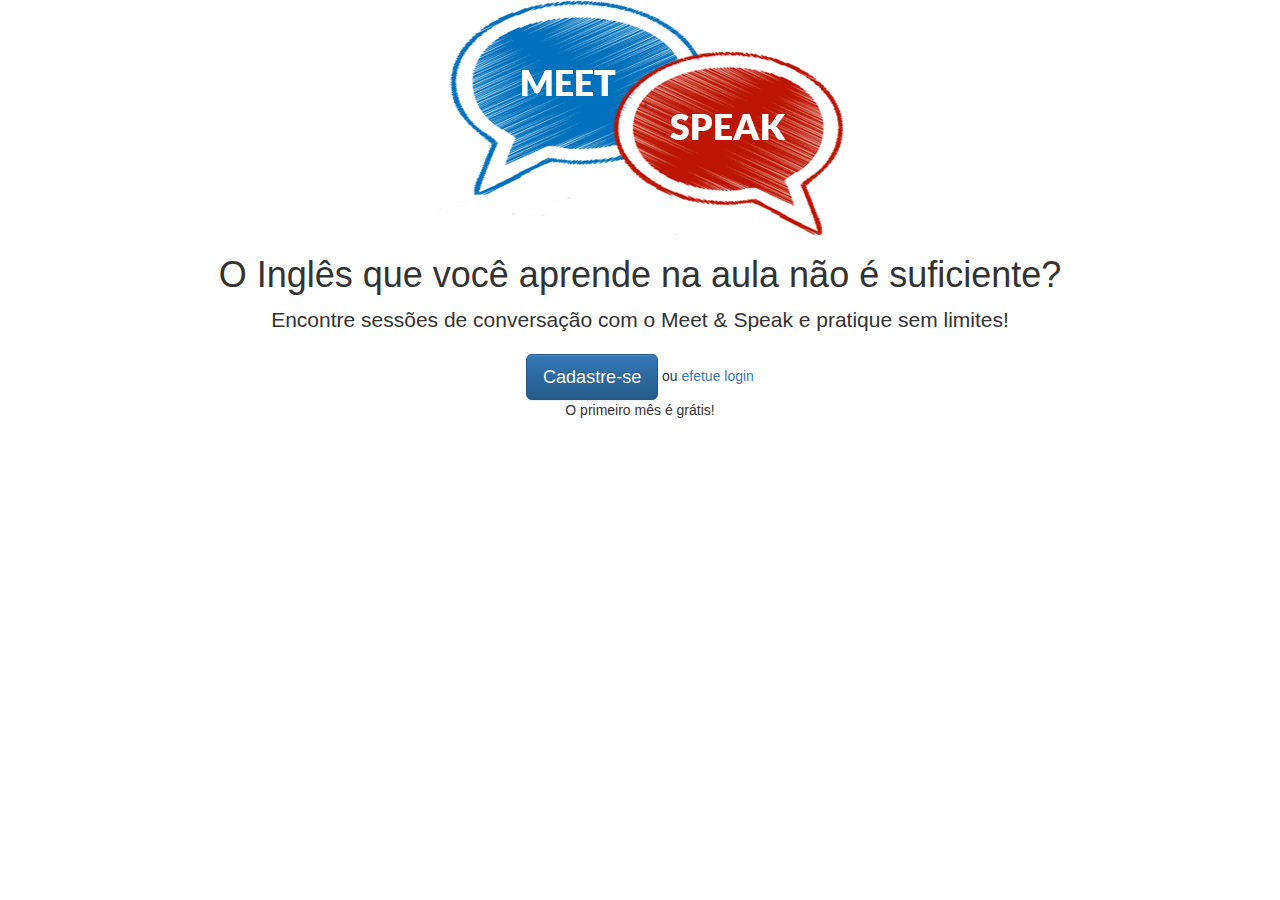
<file: index.html>
<!DOCTYPE html>
<html>
    <head>
        <meta charset="UTF-8">
        <meta name="viewport" content="width=device-width, initial-scale=1">
        <title>Meet & Speak - Fale sem medo!</title>
        <link rel="stylesheet" href="css/bootstrap.min.css" type="text/css"/>
        <link rel="stylesheet" href="css/bootstrap-theme.min.css" type="text/css"/>
        <script src="js/jquery-1.11.3.js"></script>
        <script src="js/bootstrap.min.js"></script>
    </head>
    <body>
        <div class="container text-center">
            <img src="img/logo.png" alt="Meet & Speak" />

            <h1>
                O Inglês que você aprende na aula não é suficiente?
            </h1>

            <p class="lead">
                Encontre sessões de conversação com o Meet & Speak e pratique sem limites!
            </p>

            <div>
                <button class="btn btn-lg btn-primary" data-toggle="modal" data-target="#cadastro">Cadastre-se</button> ou <a data-toggle="modal" data-target="#login">efetue login</a>
            </div>
            <div>
                O primeiro mês é grátis!
            </div>
        </div>
        <div class="modal fade" id="cadastro">
            <div class="modal-dialog">
                <div class="modal-content">
                    <div class="modal-header">
                        <button type="button" class="close" data-dismiss="modal" aria-label="Close"><span aria-hidden="true">&times;</span></button>
                        <h4 class="modal-title">Cadastre-se</h4>
                    </div>
                    <div class="modal-body">
                        <p>Preencha seus dados e aprenda a falar inglês de verdade!</p>
                        <div class="form-group">
                            <label for="nome" class="control-label">Nome Completo</label>
                            <div>
                                <input type="text" class="form-control" id="nome" name="nome" placeholder="Informe seu nome completo" />
                            </div>
                        </div>
                        <div class="form-group">
                            <label for="email" class="control-label">E-mail</label>
                            <div>
                                <input type="text" class="form-control" id="email" name="email" placeholder="Informe seu e-mail" />
                            </div>
                        </div>
                        <div class="form-group">
                            <label for="senha" class="control-label">Senha</label>
                            <div>
                                <input type="password" class="form-control" id="senha" name="senha" />
                            </div>
                        </div>
                    </div>
                    <div class="modal-footer">
                        <button type="button" class="btn btn-default" data-dismiss="modal">Fechar</button>
                        <a href="logado.html" class="btn btn-primary">Enviar</a>
                    </div>
                </div><!-- /.modal-content -->
            </div><!-- /.modal-dialog -->
        </div><!-- /.modal -->
        
        <div class="modal fade" id="login">
            <div class="modal-dialog">
                <div class="modal-content">
                    <div class="modal-header">
                        <button type="button" class="close" data-dismiss="modal" aria-label="Close"><span aria-hidden="true">&times;</span></button>
                        <h4 class="modal-title">Efetuar Login</h4>
                    </div>
                    <div class="modal-body">
                        <p>Informe seus dados de acesso</p>
                        <div class="form-group">
                            <label for="email" class="control-label">E-mail</label>
                            <div>
                                <input type="text" class="form-control" id="email" name="email" placeholder="Informe seu e-mail" />
                            </div>
                        </div>
                        <div class="form-group">
                            <label for="senha" class="control-label">Senha</label>
                            <div>
                                <input type="password" class="form-control" id="senha" name="senha" />
                            </div>
                        </div>
                    </div>
                    <div class="modal-footer">
                        <button type="button" class="btn btn-default" data-dismiss="modal">Fechar</button>
                        <a href="logado.html" class="btn btn-primary">Enviar</a>
                    </div>
                </div><!-- /.modal-content -->
            </div><!-- /.modal-dialog -->
        </div><!-- /.modal -->
    </body>
</html>
</file>
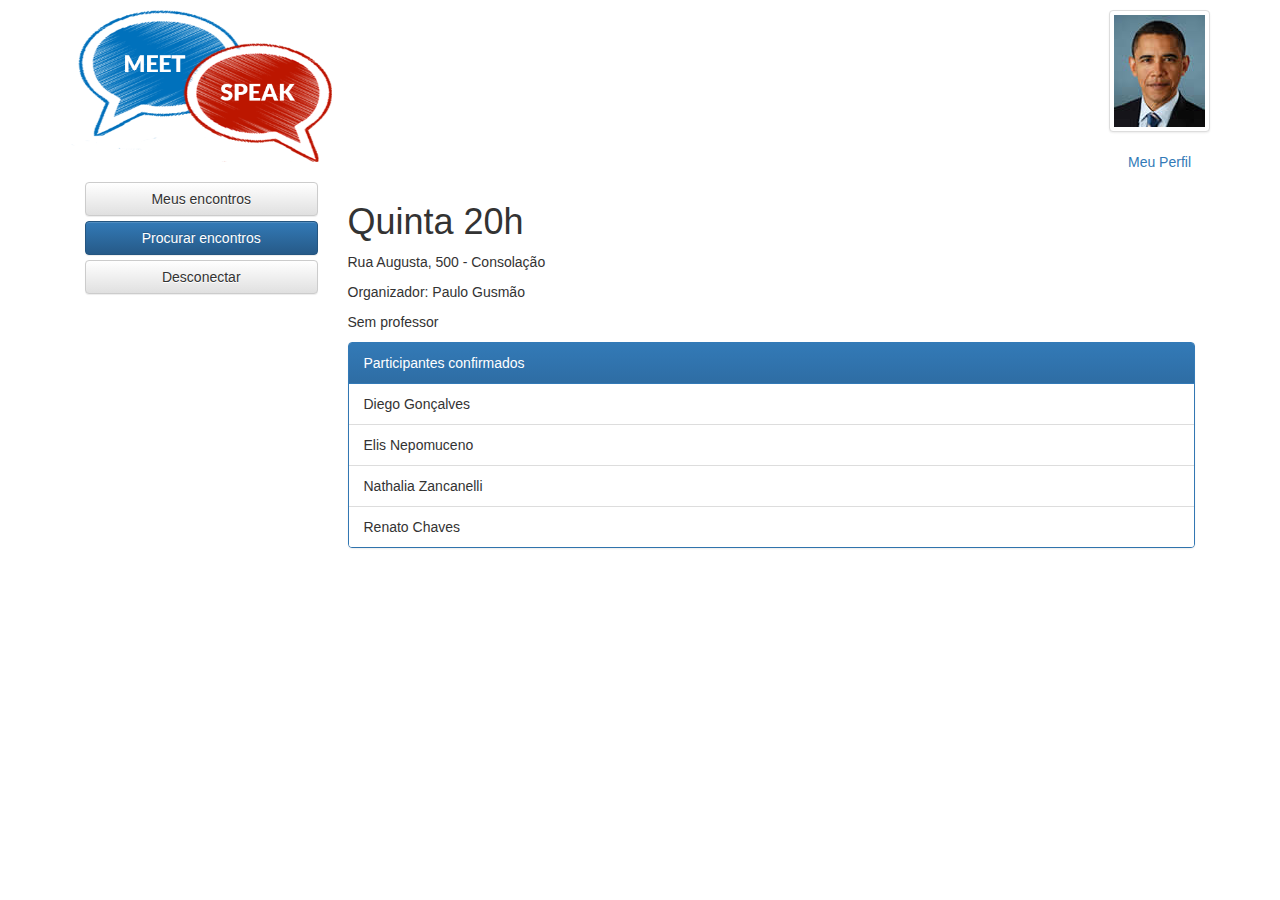
<file: detalhes-encontro.html>
<!DOCTYPE html>
<html>
    <head>
        <meta charset="UTF-8">
        <meta name="viewport" content="width=device-width, initial-scale=1">
        <title>Meet & Speak - Fale sem medo!</title>
        <link rel="stylesheet" href="css/bootstrap.min.css" type="text/css"/>
        <link rel="stylesheet" href="css/bootstrap-theme.min.css" type="text/css"/>
        <link rel="stylesheet" href="css/app.css" type="text/css"/>
        <script src="js/jquery-1.11.3.js"></script>
        <script src="js/bootstrap.min.js"></script>
    </head>
    <body>

        <div class="container">
            <header>
                <div class="row">
                    <div class="col-xs-8">
                        <a href="index.html"><img class="logo" src="img/logo.png" alt="Meet & Speak" /></a>
                    </div>
                    <div class="col-xs-4">

                        <div class="pull-right">
                            <a href="perfil.html" class="text-center btn-block">
                                <img src="img/obama.jpg" alt="Minha foto" class="thumbnail" />
                                Meu Perfil
                            </a>
                        </div>
                    </div>
                </div>
            </header>
            <div class="row">
                <div class="col-md-3">
                    <div class="col-xs-12">
                        <a class="btn btn-block btn-default" href="meus-encontros.html">Meus encontros</a>
                        <a class="btn btn-block btn-primary" href="procurar-encontros.html">Procurar encontros</a>
                        <a class="btn btn-block btn-default" href="index.html">Desconectar</a>
                    </div>
                </div>
                <div class="col-md-9 row" id="detalhe_encontro">
                    <h1>Quinta 20h</h1>
                    <p class="endereco">Rua Augusta, 500 - Consolação</p>
                    <p>Organizador: Paulo Gusmão</p>
                    <p>Sem professor</p>
                    <div class="panel panel-primary">
                        <div class="panel-heading">Participantes confirmados</div>
                        <ul class="list-group">
                            <li class="list-group-item">Diego Gonçalves</li>
                            <li class="list-group-item">Elis Nepomuceno</li>
                            <li class="list-group-item">Nathalia Zancanelli</li>
                            <li class="list-group-item">Renato Chaves</li>
                        </ul>
                    </div>
                </div>

            </div>
    </body>
</html>
</file>
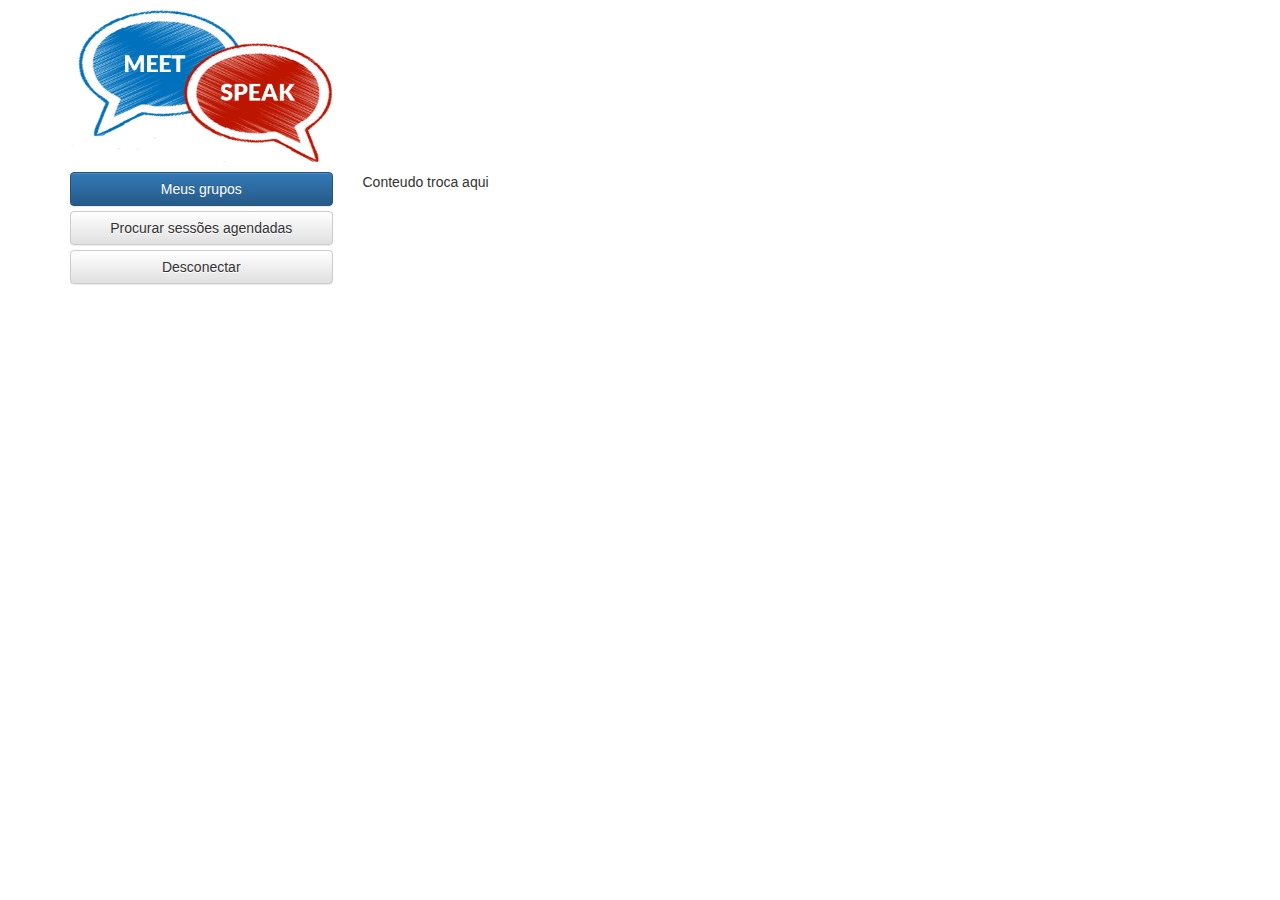
<file: logado.html>
<!DOCTYPE html>
<html>
    <head>
        <meta charset="UTF-8">
        <meta name="viewport" content="width=device-width, initial-scale=1">
        <title>Meet & Speak - Fale sem medo!</title>
        <link rel="stylesheet" href="css/bootstrap.min.css" type="text/css"/>
        <link rel="stylesheet" href="css/bootstrap-theme.min.css" type="text/css"/>
        <link rel="stylesheet" href="css/app.css" type="text/css"/>
        <script src="js/jquery-1.11.3.js"></script>
        <script src="js/bootstrap.min.js"></script>
    </head>
    <body>

        <div class="container">
            <header>
                <div class="row">
                    <div class="col-md-3">
                        <a href="index.html"><img class="logo" src="img/logo.png" alt="Meet & Speak" /></a>
                    </div>
                    <div class="col-md-9">

                    </div>
                </div>
            </header>
            <div class="row">
                <div class="col-md-3">

                    <a class="btn btn-primary btn-block">Meus grupos</a>
                    <a class="btn btn-block btn-default">Procurar sessões agendadas</a>
                    <a class="btn btn-block btn-default" href="index.html">Desconectar</a>
                </div>
                <div class="col-md-9">
                    Conteudo troca aqui
                </div>
            </div>

        </div>
    </body>
</html>
</file>
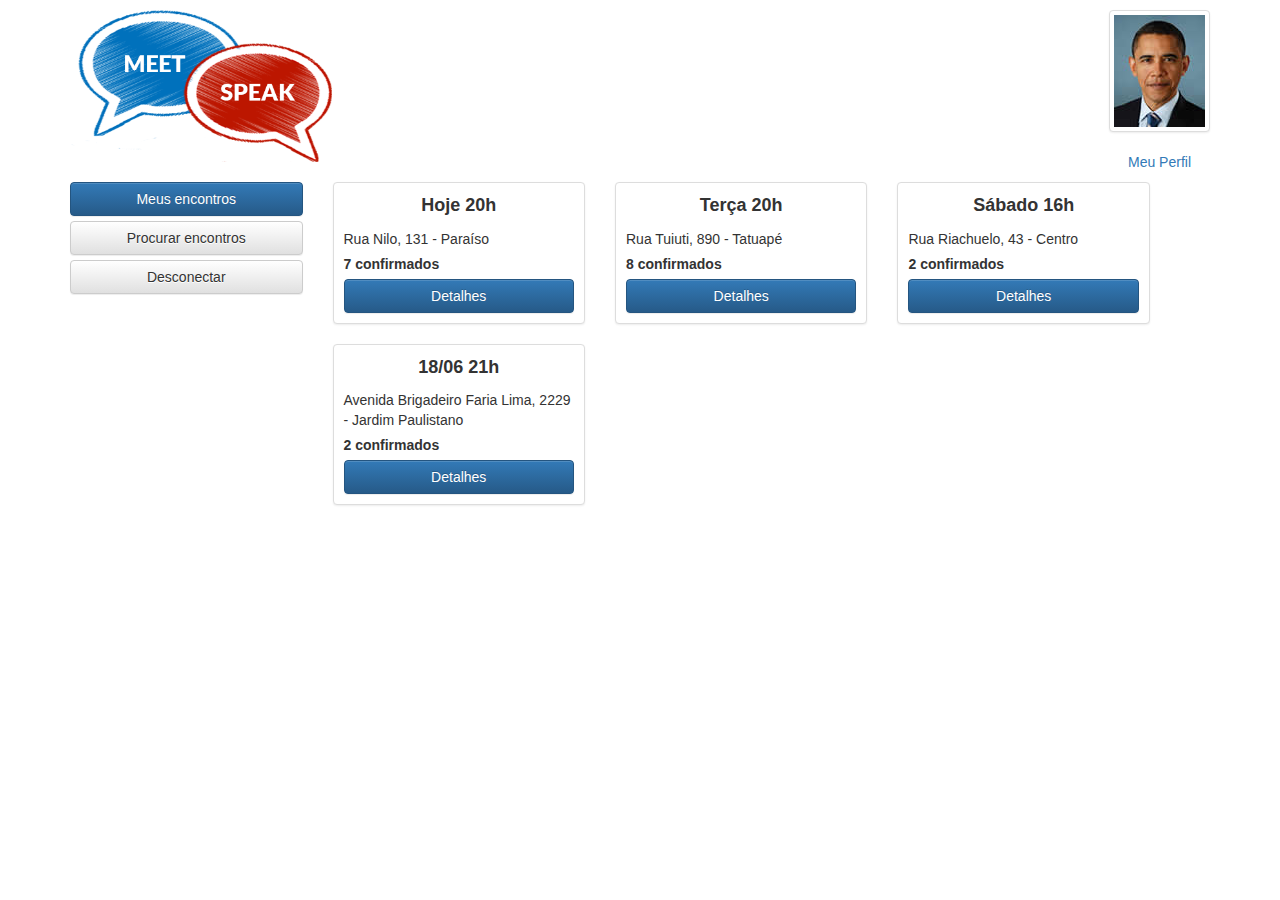
<file: meus-encontros.html>
<!DOCTYPE html>
<html>
    <head>
        <meta charset="UTF-8">
        <meta name="viewport" content="width=device-width, initial-scale=1">
        <title>Meet & Speak - Fale sem medo!</title>
        <link rel="stylesheet" href="css/bootstrap.min.css" type="text/css"/>
        <link rel="stylesheet" href="css/bootstrap-theme.min.css" type="text/css"/>
        <link rel="stylesheet" href="css/app.css" type="text/css"/>
        <script src="js/jquery-1.11.3.js"></script>
        <script src="js/bootstrap.min.js"></script>
    </head>
    <body>

        <div class="container">
            <header>
                <div class="row">
                    <div class="col-xs-8">
                        <a href="index.html"><img class="logo" src="img/logo.png" alt="Meet & Speak" /></a>
                    </div>
                    <div class="col-xs-4">

                        <div class="pull-right">
                            <a href="perfil.html" class="text-center btn-block">
                                <img src="img/obama.jpg" alt="Minha foto" class="thumbnail" />
                                Meu Perfil
                            </a>
                        </div>
                    </div>
                </div>
            </header>
            <div class="row">
                <div class="col-md-3 row">
                    <div class="col-xs-12">
                        <a class="btn btn-block btn-primary" href="meus-encontros.html">Meus encontros</a>
                        <a class="btn btn-block btn-default" href="procurar-encontros.html">Procurar encontros</a>
                        <a class="btn btn-block btn-default" href="index.html">Desconectar</a>
                    </div>
                </div>
                <div class="col-md-9 row encontros">
                    <div class="col-md-4 col-sm-6">
                        <div class="thumbnail">
                            <div class="horario">
                                Hoje 20h
                            </div>
                            <div class="endereco">
                                Rua Nilo, 131 - Paraíso
                            </div>
                            <div class="participantes">
                                7 confirmados
                            </div>
                            <a href="detalhes-encontro.html" class="btn btn-block btn-primary">Detalhes</a>
                        </div>
                    </div>
                    <div class="col-md-4 col-sm-6">
                        <div class="thumbnail">
                            <div class="horario">
                                Terça 20h
                            </div>
                            <div class="endereco">
                                Rua Tuiuti, 890 - Tatuapé
                            </div>
                            <div class="participantes">
                                8 confirmados
                            </div>
                            <a href="detalhes-encontro.html" class="btn btn-block btn-primary">Detalhes</a>
                        </div>
                    </div>

                    <div class="col-md-4 col-sm-6">
                        <div class="thumbnail">
                            <div class="horario">
                                Sábado 16h
                            </div>
                            <div class="endereco">
                                Rua Riachuelo, 43 - Centro
                            </div>
                            <div class="participantes">
                                2 confirmados
                            </div>
                            <a href="detalhes-encontro.html" class="btn btn-block btn-primary">Detalhes</a>
                        </div>
                    </div>

                    <div class="col-md-4 col-sm-6">
                        <div class="thumbnail">
                            <div class="horario">
                                18/06 21h
                            </div>
                            <div class="endereco">
                                Avenida Brigadeiro Faria Lima, 2229 - Jardim Paulistano
                            </div>
                            <div class="participantes">
                                2 confirmados
                            </div>
                            <a href="detalhes-encontro.html" class="btn btn-block btn-primary">Detalhes</a>
                        </div>
                    </div>
                </div>
            </div>

        </div>
    </body>
</html>
</file>
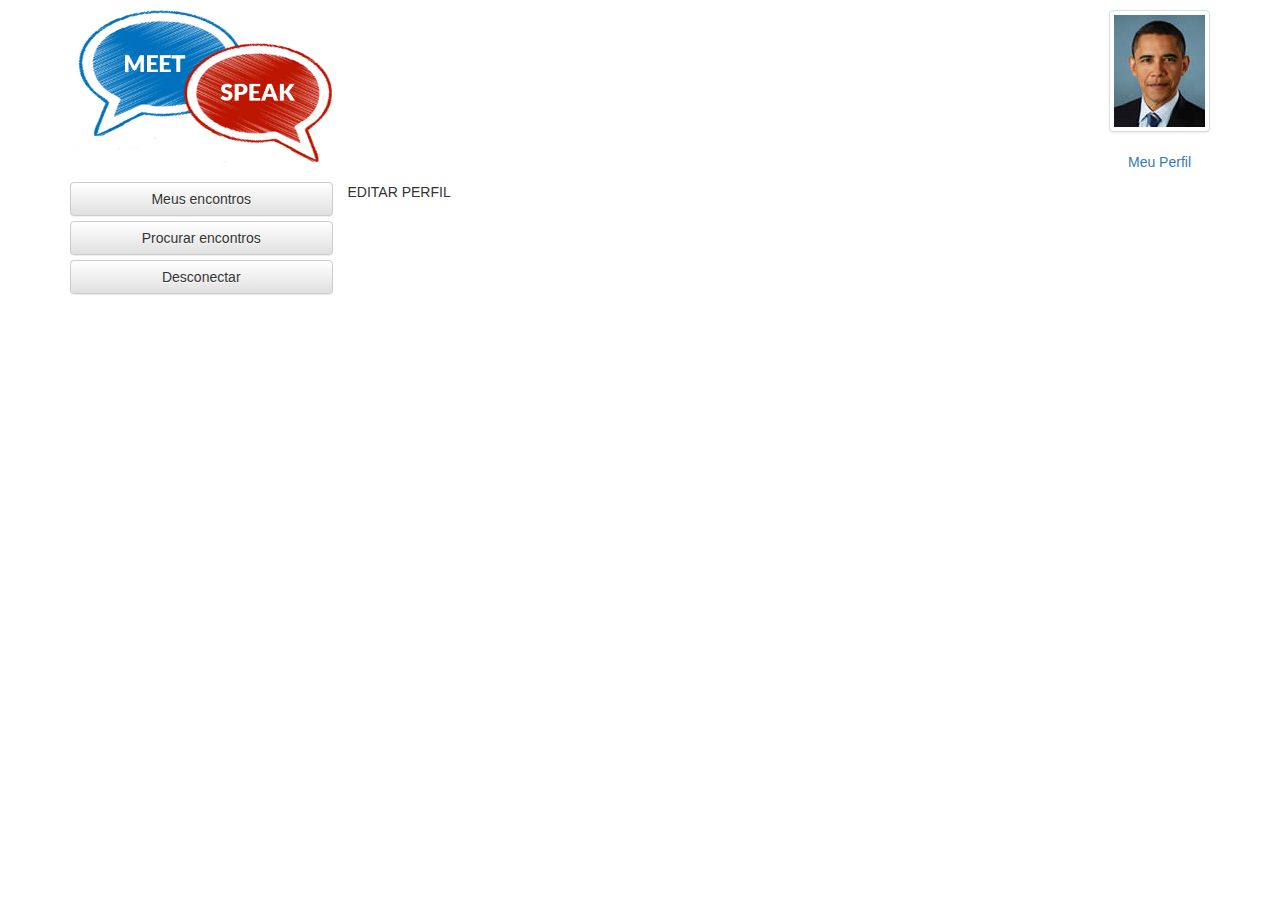
<file: perfil.html>
<!DOCTYPE html>
<html>
    <head>
        <meta charset="UTF-8">
        <meta name="viewport" content="width=device-width, initial-scale=1">
        <title>Meet & Speak - Fale sem medo!</title>
        <link rel="stylesheet" href="css/bootstrap.min.css" type="text/css"/>
        <link rel="stylesheet" href="css/bootstrap-theme.min.css" type="text/css"/>
        <link rel="stylesheet" href="css/app.css" type="text/css"/>
        <script src="js/jquery-1.11.3.js"></script>
        <script src="js/bootstrap.min.js"></script>
    </head>
    <body>

        <div class="container">
            <header>
                <div class="row">
                    <div class="col-xs-8">
                        <a href="index.html"><img class="logo" src="img/logo.png" alt="Meet & Speak" /></a>
                    </div>
                    <div class="col-xs-4">

                        <div class="pull-right">
                            <a href="perfil.html" class="text-center btn-block">
                                <img src="img/obama.jpg" alt="Minha foto" class="thumbnail" />
                                Meu Perfil
                            </a>
                        </div>
                    </div>
                </div>
            </header>
            <div class="row">
                <div class="col-md-3">

                    <a class="btn btn-block btn-default">Meus encontros</a>
                    <a class="btn btn-block btn-default" href="procurar-encontros.html">Procurar encontros</a>
                    <a class="btn btn-block btn-default" href="index.html">Desconectar</a>
                </div>
                <div class="col-md-9 row">
                    <div>EDITAR PERFIL</div>
                </div>
            </div>

        </div>
    </body>
</html>
</file>
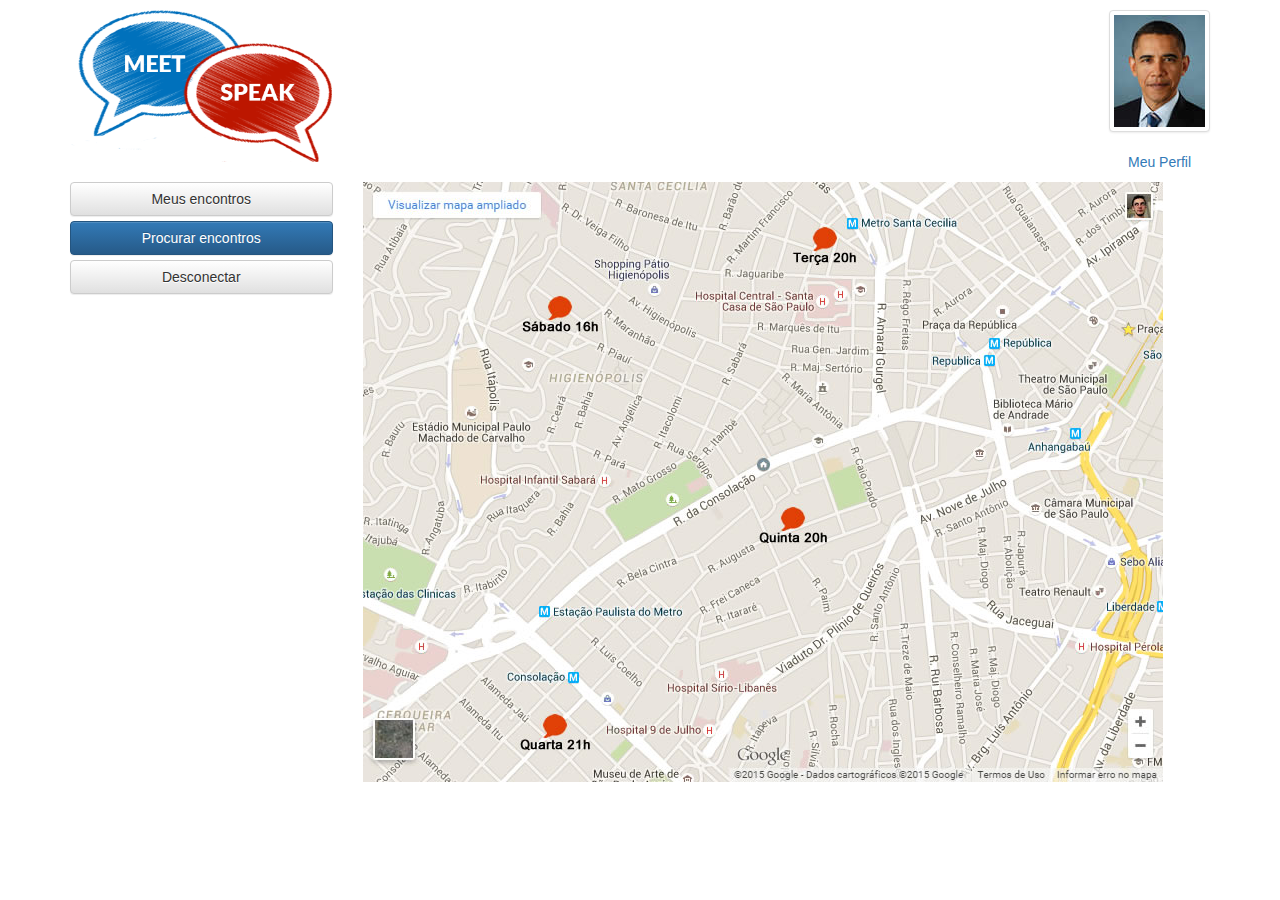
<file: procurar-encontros.html>
<!DOCTYPE html>
<html>
    <head>
        <meta charset="UTF-8">
        <meta name="viewport" content="width=device-width, initial-scale=1">
        <title>Meet & Speak - Fale sem medo!</title>
        <link rel="stylesheet" href="css/bootstrap.min.css" type="text/css"/>
        <link rel="stylesheet" href="css/bootstrap-theme.min.css" type="text/css"/>
        <link rel="stylesheet" href="css/app.css" type="text/css"/>
        <script src="js/jquery-1.11.3.js"></script>
        <script src="js/bootstrap.min.js"></script>
    </head>
    <body>

        <div class="container">
            <header>
                <div class="row">
                    <div class="col-md-3">
                        <a href="index.html"><img class="logo" src="img/logo.png" alt="Meet & Speak" /></a>
                    </div>
                    <div class="col-md-9 ">
                        <div class="pull-right">
                            <a href="perfil.html" class="text-center btn-block">
                                <img src="img/obama.jpg" alt="Minha foto" class="thumbnail" />
                                Meu Perfil
                            </a>
                        </div>
                    </div>
                </div>
            </header>
            <div class="row">
                <div class="col-md-3">

                    <a class="btn btn-block btn-default" href="meus-encontros.html">Meus encontros</a>
                    <a class="btn btn-block btn-primary" href="procurar-encontros.html">Procurar encontros</a>
                    <a class="btn btn-block btn-default" href="index.html">Desconectar</a>
                </div>
                <div class="col-md-9">
                    <a href="detalhes-encontro.html"><img src="img/mapa.jpg" alt="Procurar encontros" /></a>
                </div>
            </div>

        </div>
    </body>
</html>
</file>
<file: css/app.css>
/*
To change this license header, choose License Headers in Project Properties.
To change this template file, choose Tools | Templates
and open the template in the editor.
*/
/* 
    Created on : May 11, 2015, 2:27:49 AM
    Author     : Renato Chaves <renato.chaves@actualsales.com.br>
*/

header {margin: 10px 0}

header img.logo {
    max-width: 262.5px;
}
.encontros .thumbnail {
    padding: 10px;
}

.encontros .horario {
    text-align: center;
    font-weight: bold;
    font-size: 18px;
    padding-bottom: 10px;
}

.encontros .participantes {
    font-weight: bold;
    padding: 5px 0;
}

p.lead {
    padding-top:20px;
}

#observacao_90_dias {
    padding-top:50px;
    font-size: 12px;
}

#primeiro_mes_gratis {
    padding-top:10px;
    font-size:16px;
}
</file>
